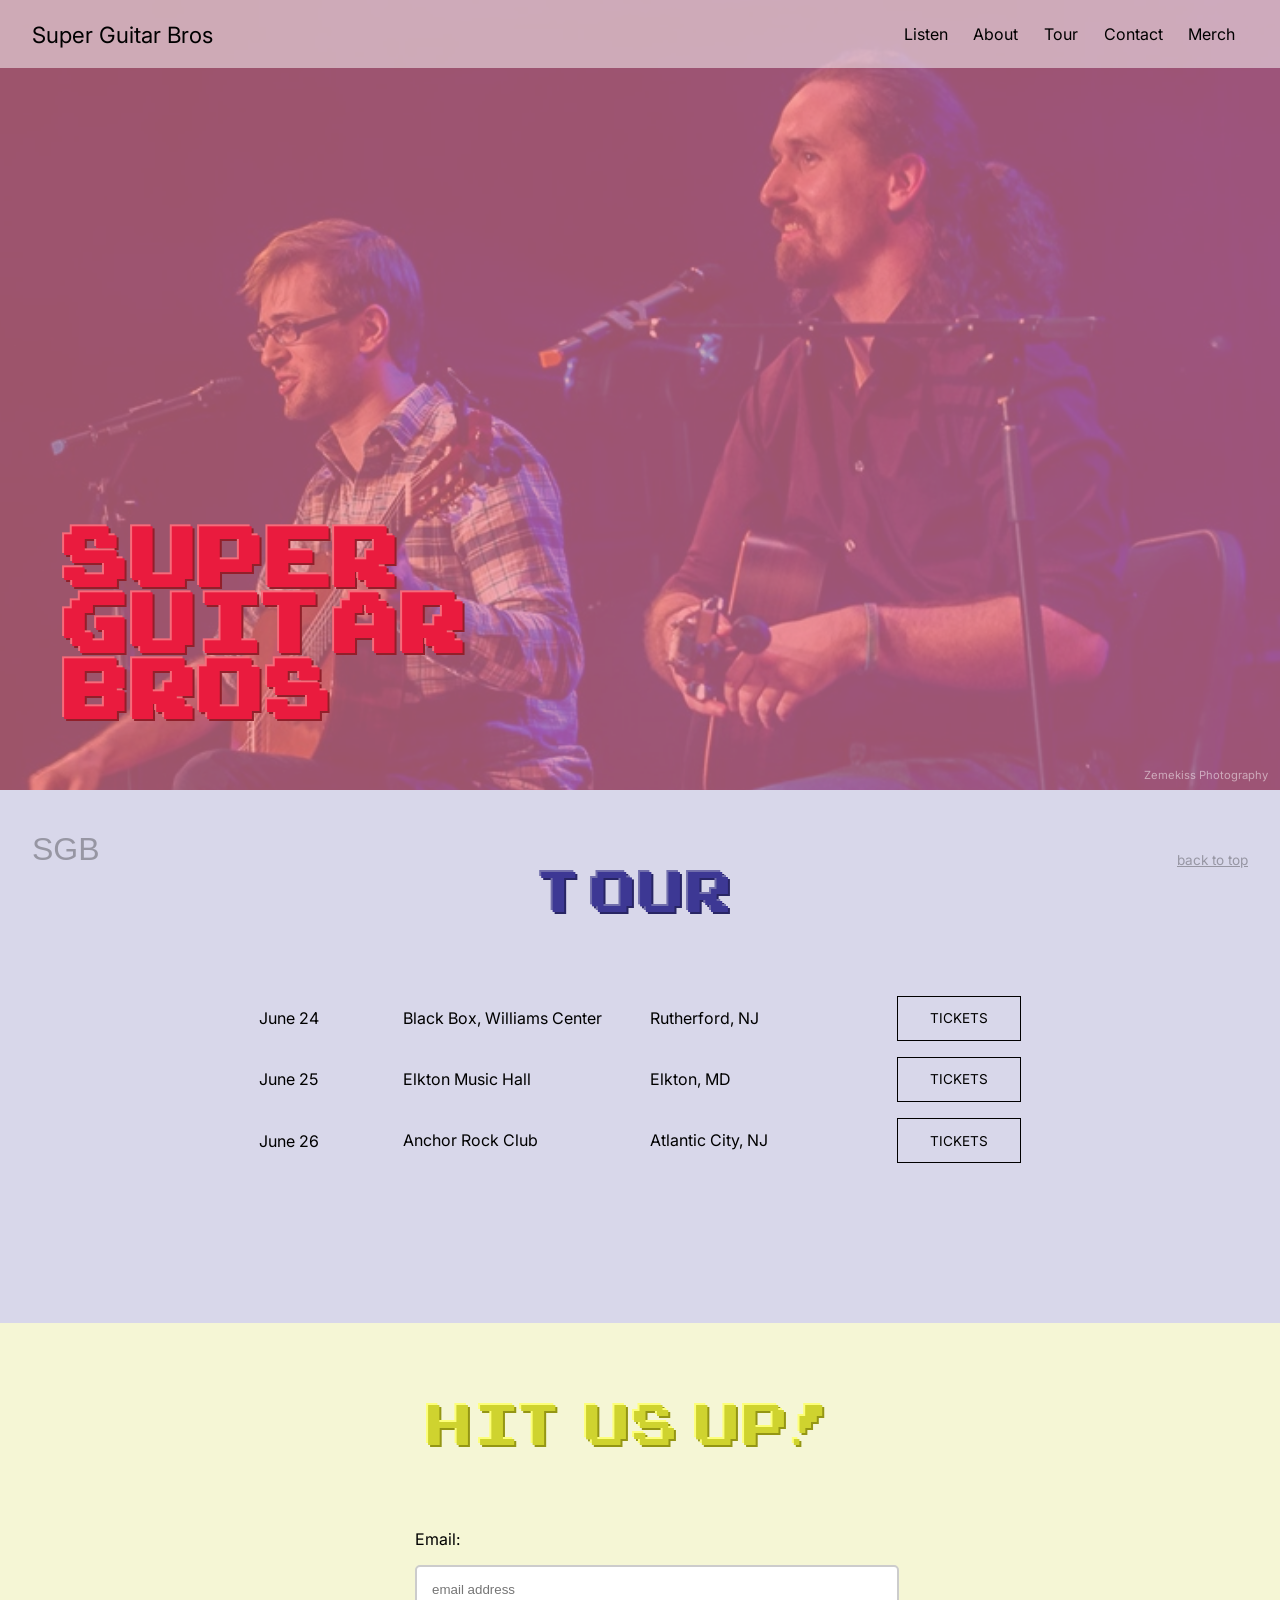
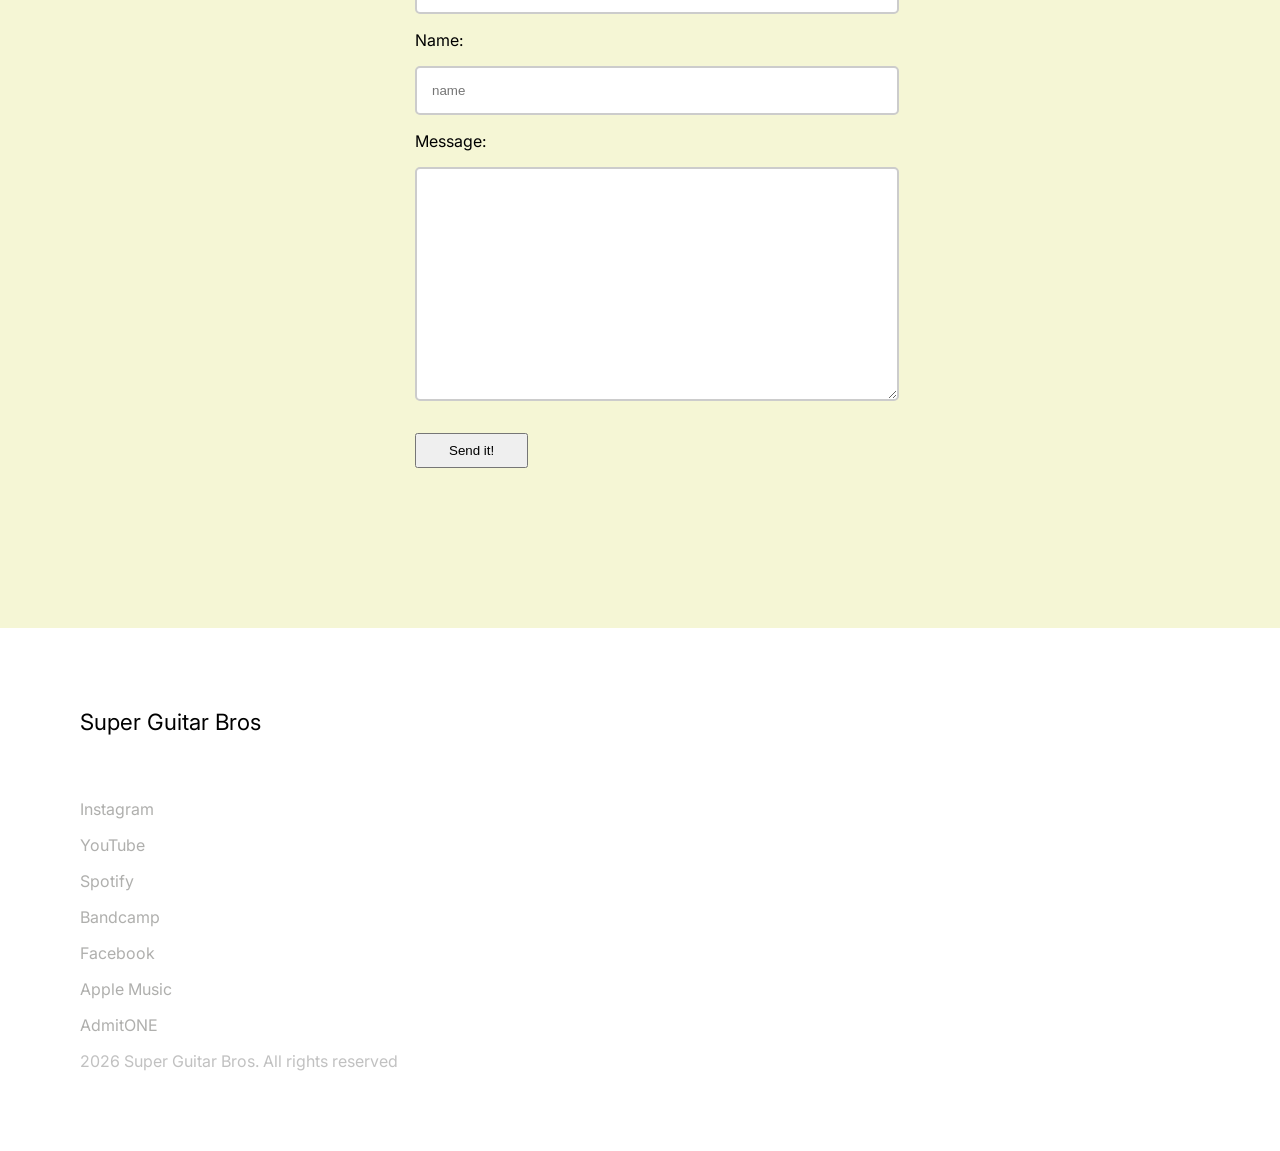
<file: index.html>
<!DOCTYPE html>
<html lang="en">

<head>
    <meta charset="UTF-8">
    <meta name="viewport" content="width=device-width, initial-scale=1.0">
    <title>Super Guitar Bros</title>
    <link rel="stylesheet" href="styles.css">
    <link rel="preconnect" href="https://fonts.googleapis.com" />
    <link rel="preconnect" href="https://fonts.gstatic.com" crossorigin />
    <link href="https://fonts.googleapis.com/css2?family=Anton&family=Inter:wght@400;500&display=swap"
        rel="stylesheet" />
    <link href="https://fonts.googleapis.com/css2?family=Inter:wght@400;500&display=swap" rel="stylesheet" />
</head>

<body>

    <!------------------ navbar ------------------>

    <nav>
        <a href="#" class="nav-logo">Super Guitar Bros</a>
        <ul class="navbar">
            <li><a href="listen.html">Listen</a></li>
            <li><a href="about.html">About</a></li>
            <li><a href="index.html#tour">Tour</a></li>
            <li><a href="contact.html">Contact</a></li>
            <li><a href="https://crowdmade.com/collections/super-guitar-bros?srsltid=AfmBOopEfyoqG2q5q9H0jjFMJgoFhbwvK240i9AD4E1QsGDH7k7IHXs-" target="_blank">Merch</a></li>
        </ul>
    </nav>
    <a href="#top" class="back-to-top">back to top</a>
    <a href="https://www.google.com/search?q=%22super%20guitar%20bros%22" class="watermark">SGB</a>


    <!------------------ hero ------------------>

    <section class="hero">
        <div class="hero-bg"></div>
        <div class="hero-content">
            <h1 class="hero-title">SUPER<br>GUITAR<br>BROS</h1>
        </div>
        <p class="photo-credit">Zemekiss Photography</p>
    </section>

    <!------------------ tour ------------------>

    <section id="tour">
        <p class="section-label" id="tour-label">Tour</p>
        <ul class="tour-list">
            <li class="tour-item">

                <span class="tour-date">June 24</span>
                <div class="tour-venue">Black Box, Williams Center</div>
                <div class="tour-city">Rutherford, NJ</div>
                <a href="#" class="btn">tickets</a>

                <span class="tour-date">June 25</span>
                <div class="tour-venue">Elkton Music Hall</div>
                <div class="tour-city">Elkton, MD</div>
                <a href="#" class="btn">tickets</a>

                <span class="tour-date">June 26</span>
                <div class="tour-venue">Anchor Rock Club</div>
                <div class="tour-city">Atlantic City, NJ</div>
                <a href="#" class="btn">tickets</a>

            </li>
        </ul>
    </section>

    <!------------------ contact ------------------>

    <section id="contact" style="background-color: rgba(206, 208, 45, 0.2); padding: 5rem 2rem 10rem;">
        <p class="section-label" id="contact-label">Hit us up!</p>
        <form action="#">
            <label for="email">Email:</label>
            <input id="email" type="email" placeholder="email address" name="Email Address">
            <label for="first-name">Name:</label>
            <input id="name" type="text" placeholder="name" name="Name">
            <label for="subject">Message:</label>
            <textarea id="subject" name="subject" placeholder=""></textarea>
            <label for="button"></label>
            <button>Send it!</button>
        </form>
    </section>

    <!------------------ footer ------------------>

    <footer>
        <span class="footer-logo">Super Guitar Bros</span>
        <ul class="social-links">
            <li><a href="https://www.instagram.com/superguitarbros/?hl=en" target="_blank">Instagram</a></li>
            <li><a href="https://www.youtube.com/superguitarbros" target="_blank">YouTube</a></li>
            <li><a href="https://open.spotify.com/artist/2WosnSaZPybvQfyGUvD3NX" target="_blank">Spotify</a></li>
            <li><a href="https://superguitarbros.bandcamp.com/" target="_blank">Bandcamp</a></li>
            <li><a href="https://www.facebook.com/SuperGuitarBros/" target="_blank">Facebook</a></li>
            <li><a href="https://music.apple.com/us/artist/super-guitar-bros/969282138" target="_blank">Apple Music</a></li>
            <li><a href="https://admitone.com/artist/super-guitar-bros/6698173a5556add93844bf7f" target="_blank">AdmitONE</a></li>
        </ul>
        <p class="footer-copyright">2026 Super Guitar Bros. All rights reserved</p>
    </footer>
</body>

</html>
</file>
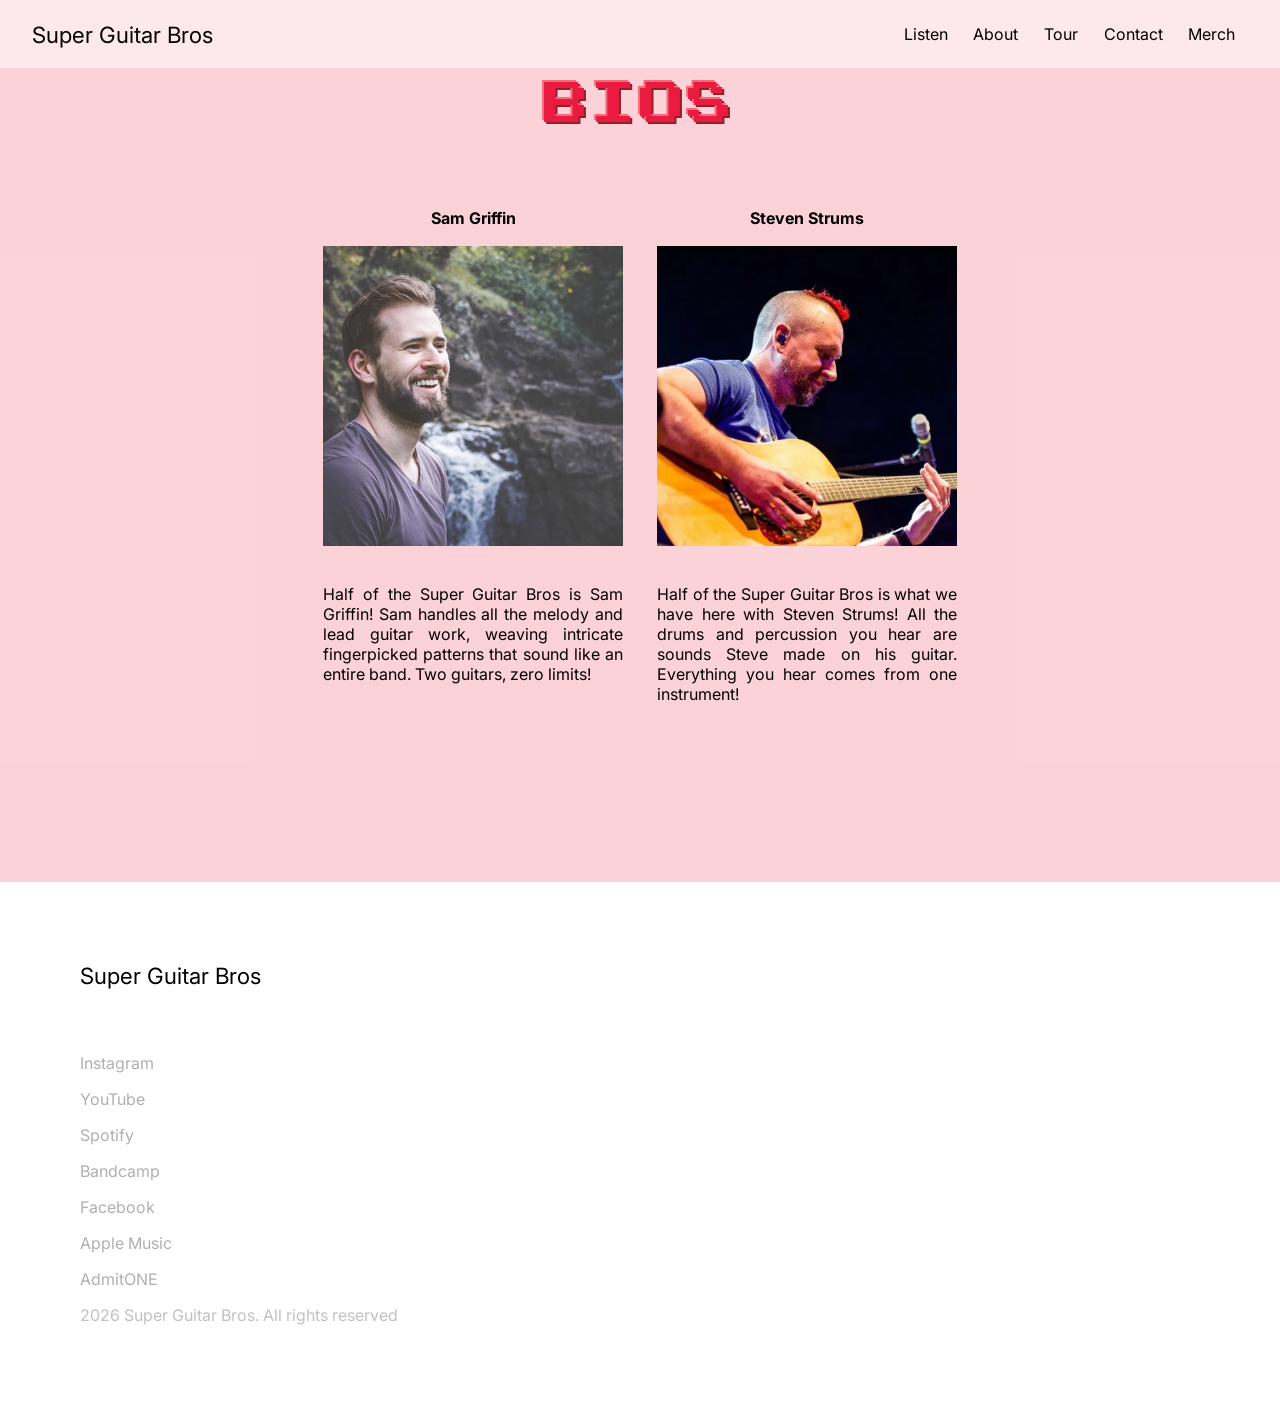
<file: about.html>
<!DOCTYPE html>
<html lang="en">

<head>
    <meta charset="UTF-8">
    <meta name="viewport" content="width=device-width, initial-scale=1.0">
    <title>Super Guitar Bros</title>
    <link rel="preconnect" href="https://fonts.googleapis.com" />
    <link rel="preconnect" href="https://fonts.gstatic.com" crossorigin />
    <link href="https://fonts.googleapis.com/css2?family=Anton&family=Inter:wght@400;500&display=swap"
        rel="stylesheet" />
    <link href="https://fonts.googleapis.com/css2?family=Inter:wght@400;500&display=swap" rel="stylesheet" />
    <style>
        body {
            font-family: 'Inter', sans-serif;
            text-decoration: none;
            /* no underline */
        }

        * {
            margin: 0;
            padding: 0;
        }

        nav {
            padding: 0 2rem;
            display: flex;
            align-items: center;
            background: rgba(255, 255, 255, 0.5);
            position: absolute;
            top: 0;
            left: 0;
            right: 0;
            z-index: 10;
            /* larger number = closer to viewer */
        }

        nav a {
            text-decoration: none;
            color: black;
        }

        .nav-logo {
            margin-right: auto;
            /* push all other items to the right */
            font-size: 1.4rem;
            text-decoration: none;
            /* no underline */
        }

        .navbar {
            display: flex;
            list-style: none;
        }


        .navbar a {
            display: block;
            padding: 1.5rem 0.8rem;

        }

        .navbar li {
            padding: 0;
            margin: 0;
        }

        .navbar li a {
            margin: 0;
        }

        .navbar a:hover {
            background-color: rgba(234, 27, 62, 0.5)
        }

        @font-face {
            font-family: 'NES';
            src: url('arcadeclassic/ARCADECLASSIC.TTF') format('woff2');
        }

        .section-label {
            font-family: 'NES', sans-serif;
            font-size: 5rem;
            line-height: 0.57;
            text-align: center;
            letter-spacing: 0.05em;
            margin-left: 0;
            width: 100%;
        }

        #about {
            text-align: center;
            padding: 5rem 2rem 10rem;
            background-color: rgba(233, 33, 58, 0.2);
        }

        #about-label {
            padding-bottom: 5rem;
            color: #EA1B3E;
            text-shadow:
                -2px -2px 0px #F66B7A,
                2px 2px 0px #921F2A;
        }

        table {
            margin: 0 auto;
        }

        th {
            text-align: center;
        }

        td {
            text-align: justify;
            vertical-align: top;
            padding: 1rem;
            width: 300px;
        }

        .band-photo {
            width: 300px;
            height: 300px;
            object-fit: cover;
        }

        footer {
            display: flex;
            flex-direction: column;
            padding: 5rem;
        }

        footer span {
            margin-bottom: 5rem;
        }

        .footer-logo {
            margin-right: auto;
            margin-bottom: 4rem;
            /* push all other items to the right */
            font-size: 1.4rem;
            text-decoration: none;
            /* no underline */
        }

        .social-links li {
            align-items: center;
            display: block;
            margin-bottom: 1rem;
            list-style: none;
        }

        .social-links a {
            text-decoration: none;
            color: rgba(78, 77, 74, 0.45);
        }

        .social-links a:hover {
            color: rgba(42, 42, 40, 0.75);
        }

        .footer-copyright {
            color: rgba(131, 131, 131, 0.5);
        }
    </style>
</head>

<body>

    <!------------------ navbar ------------------>

    <nav>
        <a href="index.html" class="nav-logo">Super Guitar Bros</a>
        <ul class="navbar">
            <li><a href="listen.html">Listen</a></li>
            <li><a href="about.html">About</a></li>
            <li><a href="index.html#tour">Tour</a></li>
            <li><a href="contact.html">Contact</a></li>
            <li><a href="https://crowdmade.com/collections/super-guitar-bros?srsltid=AfmBOopEfyoqG2q5q9H0jjFMJgoFhbwvK240i9AD4E1QsGDH7k7IHXs-"
                    target="_blank">Merch</a></li>
        </ul>
    </nav>

    <!------------------ about ------------------>

    <section id="about">
        <div id="bios">
            <p class="section-label" id="about-label">Bios</p>
            <table id="bio-table">
                <tr>
                    <th>Sam Griffin</th>
                    <th>Steven Strums</th>
                </tr>
                <tr>
                    <td><img src="sam.jpg" width="300px" class="band-photo" alt="Sam Griffin"></td>
                    <td><img src="steven.jpg" width="300px" class="band-photo" alt="Steven Strums"></td>
                </tr>
                <tr>
                    <td>Half of the Super Guitar Bros is Sam Griffin! Sam handles all the melody and lead guitar work,
                        weaving intricate fingerpicked patterns that sound like an entire band. Two guitars, zero
                        limits!</td>
                    <td>Half of the Super Guitar Bros is what we have here with Steven Strums! All the drums and
                        percussion you hear are sounds Steve made on his guitar. Everything you hear comes from one
                        instrument!</td>
                </tr>
            </table>
        </div>
    </section>

    <!------------------ footer ------------------>

    <footer>
        <span class="footer-logo">Super Guitar Bros</span>
        <ul class="social-links">
            <li><a href="https://www.instagram.com/superguitarbros/?hl=en" target="_blank">Instagram</a></li>
            <li><a href="https://www.youtube.com/superguitarbros" target="_blank">YouTube</a></li>
            <li><a href="https://open.spotify.com/artist/2WosnSaZPybvQfyGUvD3NX" target="_blank">Spotify</a></li>
            <li><a href="https://superguitarbros.bandcamp.com/" target="_blank">Bandcamp</a></li>
            <li><a href="https://www.facebook.com/SuperGuitarBros/" target="_blank">Facebook</a></li>
            <li><a href="https://music.apple.com/us/artist/super-guitar-bros/969282138" target="_blank">Apple Music</a>
            </li>
            <li><a href="https://admitone.com/artist/super-guitar-bros/6698173a5556add93844bf7f"
                    target="_blank">AdmitONE</a></li>
        </ul>
        <p class="footer-copyright">2026 Super Guitar Bros. All rights reserved</p>
    </footer>
</body>

</html>
</file>
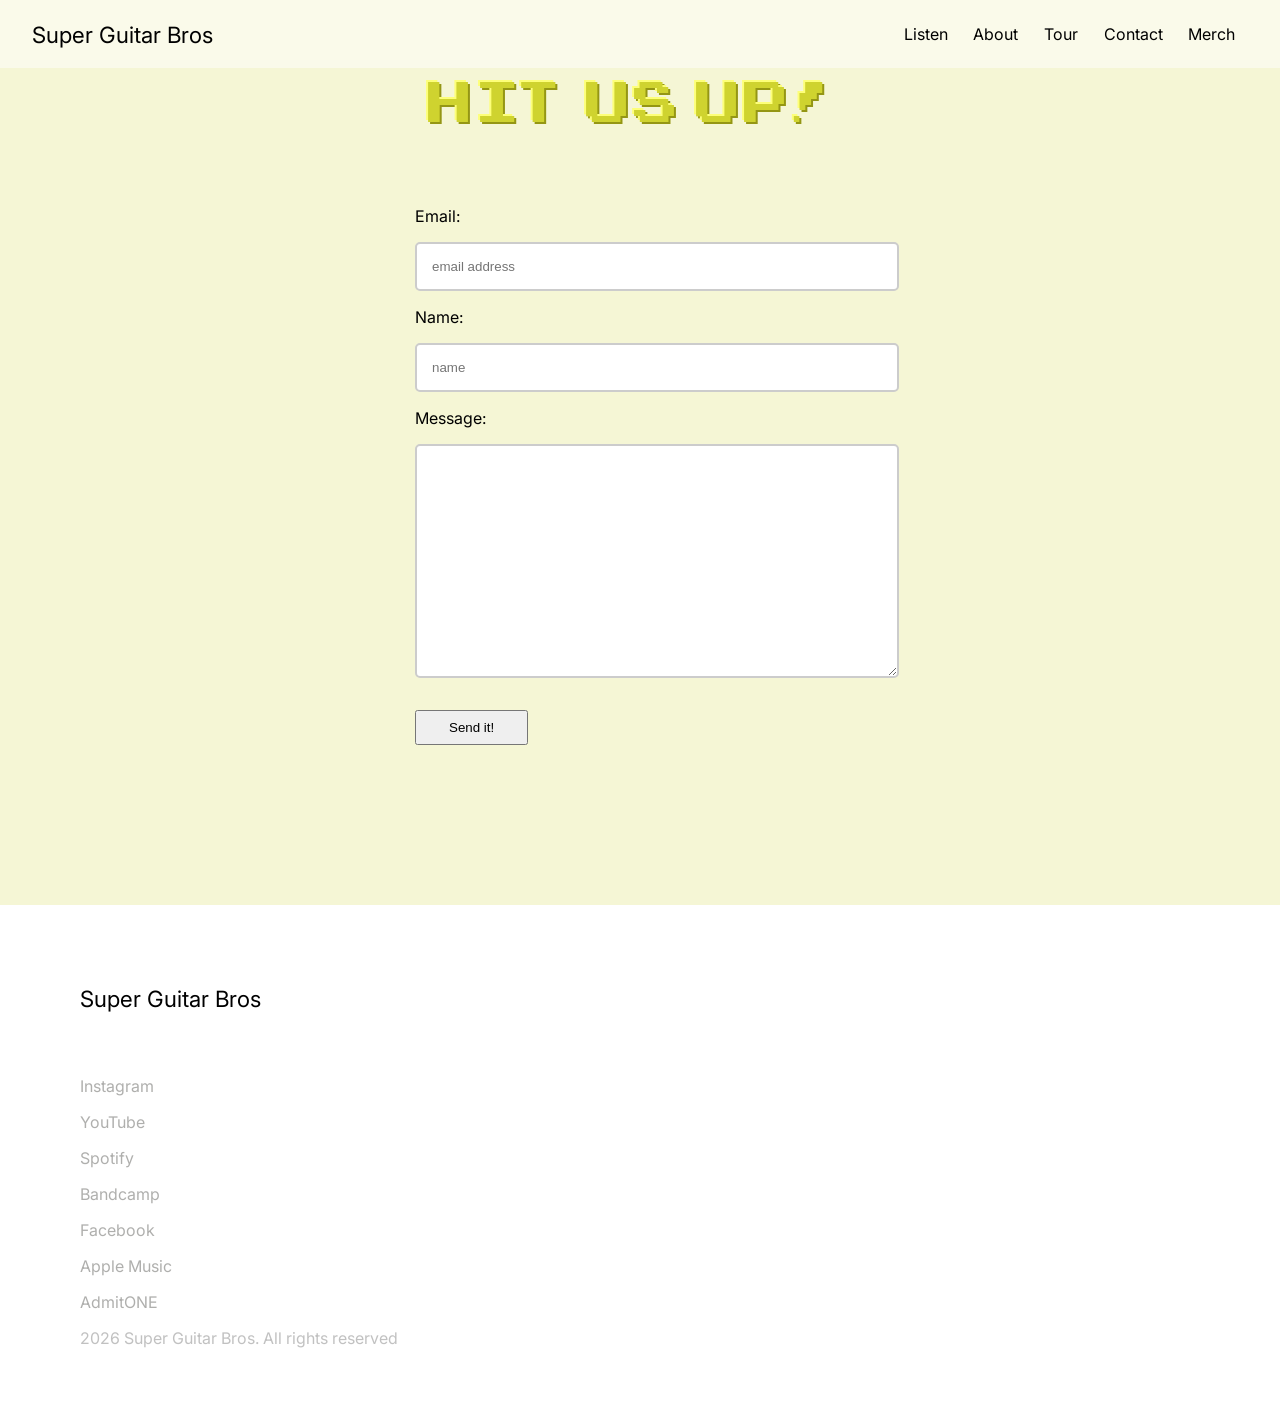
<file: contact.html>
<!DOCTYPE html>
<html lang="en">

<head>
    <meta charset="UTF-8">
    <meta name="viewport" content="width=device-width, initial-scale=1.0">
    <title>Super Guitar Bros</title>
    <link rel="stylesheet" href="styles.css">
    <link rel="preconnect" href="https://fonts.googleapis.com" />
    <link rel="preconnect" href="https://fonts.gstatic.com" crossorigin />
    <link href="https://fonts.googleapis.com/css2?family=Anton&family=Inter:wght@400;500&display=swap"
        rel="stylesheet" />
    <link href="https://fonts.googleapis.com/css2?family=Inter:wght@400;500&display=swap" rel="stylesheet" />
</head>

<body>

    <!------------------ navbar ------------------>

    <nav>
        <a href="index.html" class="nav-logo">Super Guitar Bros</a>
        <ul class="navbar">
            <li><a href="listen.html">Listen</a></li>
            <li><a href="about.html">About</a></li>
            <li><a href="index.html#tour">Tour</a></li>
            <li><a href="#">Contact</a></li>
            <li><a href="https://crowdmade.com/collections/super-guitar-bros?srsltid=AfmBOopEfyoqG2q5q9H0jjFMJgoFhbwvK240i9AD4E1QsGDH7k7IHXs-" target="_blank">Merch</a></li>
        </ul>
    </nav>

    <!------------------ contact ------------------>

    <section id="contact" style="background-color: rgba(206, 208, 45, 0.2); padding: 5rem 2rem 10rem;">
        <p class="section-label" id="contact-label">Hit us up!</p>
        <form action="#">
            <label for="email">Email:</label>
            <input id="email" type="email" placeholder="email address" name="Email Address">
            <label for="first-name">Name:</label>
            <input id="name" type="text" placeholder="name" name="Name">
            <label for="subject">Message:</label>
            <textarea id="subject" name="subject" placeholder=""></textarea>
            <label for="button"></label>
            <button>Send it!</button>
        </form>
    </section>

    <!------------------ footer ------------------>

    <footer>
        <span class="footer-logo">Super Guitar Bros</span>
        <ul class="social-links">
            <li><a href="https://www.instagram.com/superguitarbros/?hl=en" target="_blank">Instagram</a></li>
            <li><a href="https://www.youtube.com/superguitarbros" target="_blank">YouTube</a></li>
            <li><a href="https://open.spotify.com/artist/2WosnSaZPybvQfyGUvD3NX" target="_blank">Spotify</a></li>
            <li><a href="https://superguitarbros.bandcamp.com/" target="_blank">Bandcamp</a></li>
            <li><a href="https://www.facebook.com/SuperGuitarBros/" target="_blank">Facebook</a></li>
            <li><a href="https://music.apple.com/us/artist/super-guitar-bros/969282138" target="_blank">Apple Music</a></li>
            <li><a href="https://admitone.com/artist/super-guitar-bros/6698173a5556add93844bf7f" target="_blank">AdmitONE</a></li>
        </ul>
        <p class="footer-copyright">2026 Super Guitar Bros. All rights reserved</p>
    </footer>
</body>

</html>
</file>
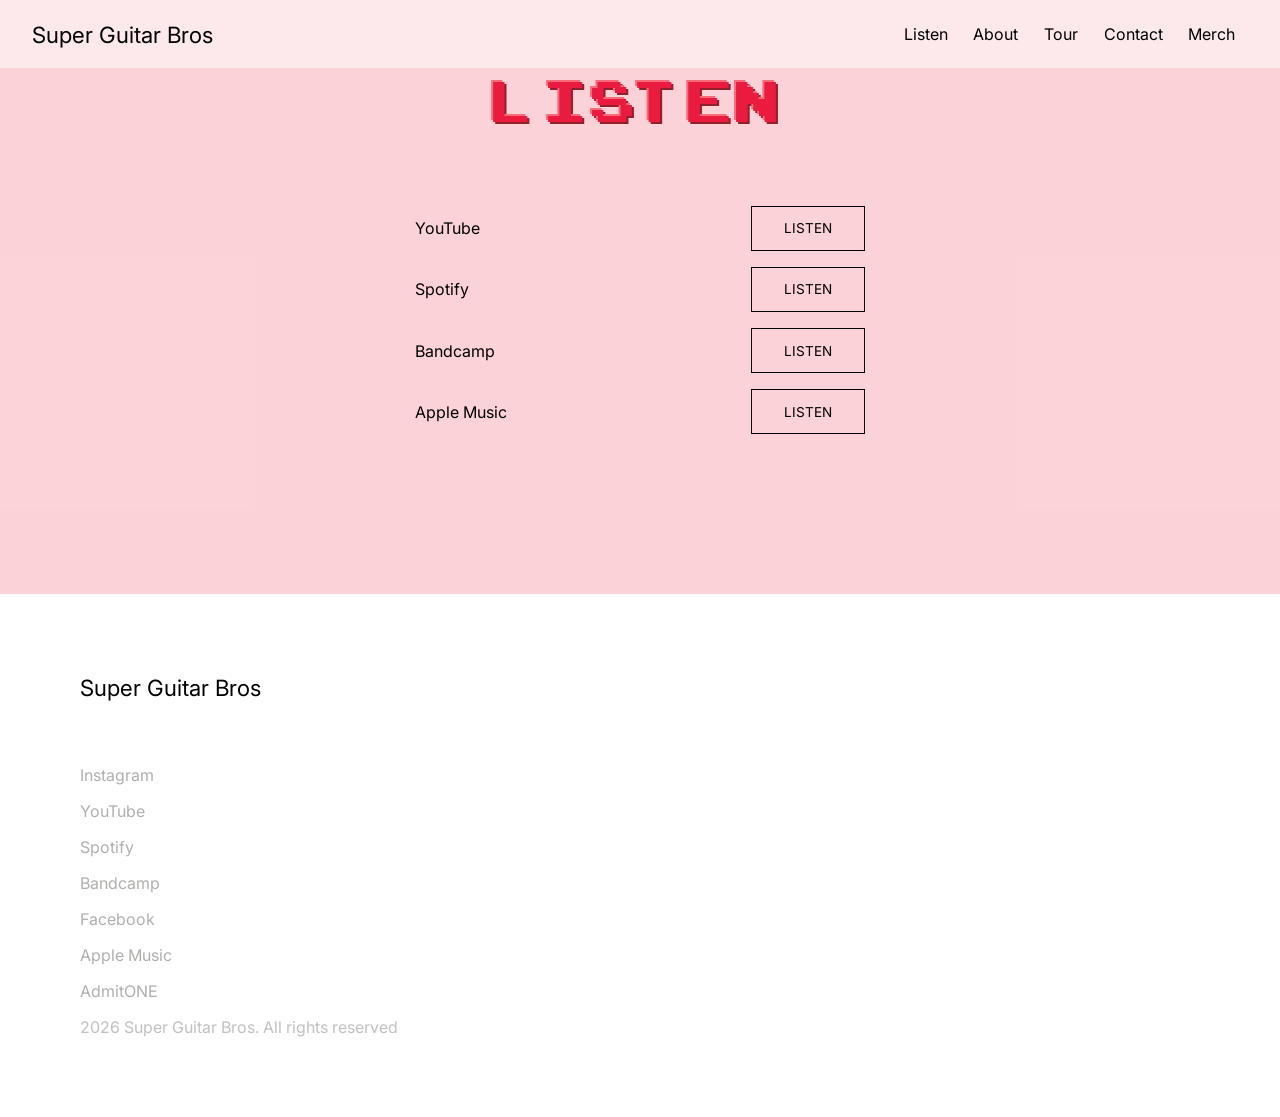
<file: listen.html>
<!DOCTYPE html>
<html lang="en">

<head>
    <meta charset="UTF-8">
    <meta name="viewport" content="width=device-width, initial-scale=1.0">
    <title>Super Guitar Bros</title>
    <link rel="stylesheet" href="styles.css">
    <link rel="preconnect" href="https://fonts.googleapis.com" />
    <link rel="preconnect" href="https://fonts.gstatic.com" crossorigin />
    <link href="https://fonts.googleapis.com/css2?family=Anton&family=Inter:wght@400;500&display=swap"
        rel="stylesheet" />
    <link href="https://fonts.googleapis.com/css2?family=Inter:wght@400;500&display=swap" rel="stylesheet" />
</head>

<body>

    <!------------------ navbar ------------------>

    <nav>
        <a href="index.html" class="nav-logo">Super Guitar Bros</a>
        <ul class="navbar">
            <li><a href="listen.html">Listen</a></li>
            <li><a href="about.html">About</a></li>
            <li><a href="index.html#tour">Tour</a></li>
            <li><a href="contact.html">Contact</a></li>
            <li><a href="https://crowdmade.com/collections/super-guitar-bros?srsltid=AfmBOopEfyoqG2q5q9H0jjFMJgoFhbwvK240i9AD4E1QsGDH7k7IHXs-" target="_blank">Merch</a></li>
        </ul>
    </nav>

    <!------------------ listen ------------------>

    <section id="listen">
        <p class="section-label" id="listen-label">Listen</p>
        <ul class="streaming-list">
            <li class="streaming-item">
                <span class="streaming-service">YouTube</span>
                <a href="https://www.youtube.com/superguitarbros" target="_blank" class="btn">Listen</a>
            </li>
            <li class="streaming-item">
                <span class="streaming-service">Spotify</span>
                <a href="https://open.spotify.com/artist/2WosnSaZPybvQfyGUvD3NX" target="_blank" class="btn">Listen</a>
            </li>
            <li class="streaming-item">
                <span class="streaming-service">Bandcamp</span>
                <a href="https://superguitarbros.bandcamp.com/" target="_blank" class="btn">Listen</a>
            </li>
            <li class="streaming-item">
                <span class="streaming-service">Apple Music</span>
                <a href="https://music.apple.com/us/artist/super-guitar-bros/969282138" target="_blank" class="btn">Listen</a>
            </li>
        </ul>
    </section>

    <!------------------ footer ------------------>

    <footer>
        <span class="footer-logo">Super Guitar Bros</span>
        <ul class="social-links">
            <li><a href="https://www.instagram.com/superguitarbros/?hl=en" target="_blank">Instagram</a></li>
            <li><a href="https://www.youtube.com/superguitarbros" target="_blank">YouTube</a></li>
            <li><a href="https://open.spotify.com/artist/2WosnSaZPybvQfyGUvD3NX" target="_blank">Spotify</a></li>
            <li><a href="https://superguitarbros.bandcamp.com/" target="_blank">Bandcamp</a></li>
            <li><a href="https://www.facebook.com/SuperGuitarBros/" target="_blank">Facebook</a></li>
            <li><a href="https://music.apple.com/us/artist/super-guitar-bros/969282138" target="_blank">Apple Music</a></li>
            <li><a href="https://admitone.com/artist/super-guitar-bros/6698173a5556add93844bf7f" target="_blank">AdmitONE</a></li>
        </ul>
        <p class="footer-copyright">2026 Super Guitar Bros. All rights reserved</p>
    </footer>
</body>

</html>
</file>
<file: styles.css>
body {
    font-family: 'Inter', sans-serif;
    text-decoration: none;
    /* no underline */
    overflow-x: hidden;
    /* for mobile */

}

/* default to no margin or padding*/
* {
    margin: 0;
    padding: 0;
}

/* ------------------ navbar ------------------ */

nav {
    padding: 0 2rem;
    display: flex;
    align-items: center;
    background: rgba(255, 255, 255, 0.5);
    position: absolute;
    /* so the navbar floats on the hero image */
    top: 0;
    left: 0;
    right: 0;
    z-index: 10;
    /* larger number = closer to viewer */
}

nav a {
    text-decoration: none;
    color: black;
}

.nav-logo {
    margin-right: auto;
    /* push all other items to the right */
    font-size: 1.4rem;
    text-decoration: none;
    /* no underline */
}

.navbar {
    display: flex;
    /* allows for horizontal positioning */
    list-style: none;
}

.navbar a {
    display: block;
    padding: 1.5rem 0.8rem;

}

.navbar li {
    padding: 0;
    margin: 0;
}

.navbar li a {
    margin: 0;
}

.navbar a:hover {
    background-color: rgba(234, 27, 62, 0.5)
}

.back-to-top {
    position: fixed;
    bottom: 2rem;
    right: 2rem;
    font-size: 0.85rem;
    color: rgba(0, 0, 0, 0.3);
}

.back-to-top:hover {
    color: rgba(0, 0, 0, 0.7);
}

.watermark {
    font-family: Impact, Haettenschweiler, 'Arial Narrow Bold', sans-serif;
    position: fixed;
    bottom: 2rem;
    left: 2rem;
    font-size: 2rem;
    color: rgba(0, 0, 0, 0.3);
    text-decoration: none;
}

.watermark:hover {
    color: rgba(0, 0, 0, 0.7);
}

/* ------------------ hero ------------------ */

.hero {
    min-height: 600px;
    height: 70vh;
    display: flex;
    flex-direction: column;
    /* pushes content to the bottom */
    justify-content: flex-end;
    padding: 6rem 2rem 4rem;
    position: relative;
    overflow: hidden;
    /* overhanging elements remain hidden */
}

.hero-title {
    font-family: 'NES', sans-serif;
    font-size: 7rem;
    line-height: 0.59;
    letter-spacing: 0.05em;
    margin-bottom: 0rem;
    margin-left: 2rem;
    color: #EA1B3E;
    text-shadow:
        -2px -2px 0px #F66B7A,
        2px 2px 0px #921F2A;
}

.hero-bg {
    position: absolute;
    inset: 0;
    background-image: url('sgb_background.jpg');
    background-size: cover;
    background-position: top;
    background-repeat: no-repeat;
    /* otherwise there'd be duplicates on either side */
    background-attachment: fixed;
    /* image doesn't scroll */
    opacity: 70%;
}

/* pseudo-element for tinted overlay */
.hero-bg::after {
    content: '';
    position: absolute;
    inset: 0;
    /* background: rgba(150, 150, 150, 0.65); */
    background: rgba(234, 27, 62, 0.5);
    /* overlay R, G, B, Opacity */
}

.hero-content {
    position: relative;
    z-index: 1;
    /* sits on top of the background and overlay */
}

.photo-credit {
    position: absolute;
    bottom: 0.5rem;
    right: 0.75rem;
    font-size: 0.7rem;
    color: rgba(255, 255, 255, 0.5);
    z-index: 1;
}

@font-face {
    font-family: 'NES';
    src: url('arcadeclassic/ARCADECLASSIC.TTF') format('woff2');
}

/* ------------------ tour ------------------ */

#tour {
    padding-top: 5rem;
    padding-bottom: 10rem;
    background-color: rgba(61, 56, 148, 0.2)
}

#tour-label {
    padding-bottom: 5rem;
    color: #3D3894;
    text-shadow:
        -2px -2px 0px #716eab,
        2px 2px 0px #282564;
}

.section-label {
    font-family: 'NES', sans-serif;
    font-size: 5rem;
    line-height: 0.57;
    text-align: center;
    letter-spacing: 0.05em;
    margin-left: 0;
    width: 100%;
}

.tour-list {
    display: grid;
    align-items: center;
    list-style: none;
    justify-content: center;
}

.tour-item {
    display: grid;
    grid-template-columns: 6rem 1fr 1fr auto;
    /* columns for tour date, venue, city, and button */
    align-items: center;
    column-gap: 3rem;
    row-gap: 1rem;
}

.tour-venue,
.tour-city {
    margin: 0;
    line-height: 1.3;
}

.btn {
    display: inline-block;
    padding: 0.85rem 2rem;
    border: 1px solid;
    color: black;
    text-decoration: none;
    font-size: 0.85rem;
    text-transform: uppercase;
}

/* ------------------ contact ------------------ */



#contact-label {
    padding-bottom: 5rem;
    color: #CFD32F;
    margin-left: 0;
    text-shadow:
        -2px -2px 0px #fdff79,
        2px 2px 0px #949614;
}

form {
    display: grid;
    gap: 1rem;
    max-width: 450px;
    margin: 0 auto;
}

input,
select,
textarea {
    width: 100%;
    padding: 15px;
    border: 2px solid #ccc;
    border-radius: 5px;
}

textarea {
    width: 100%;
    height: 200px;
    padding: 15px;
    border: 2px solid #ccc;
    border-radius: 5px;
}

button {
    justify-self: left;
    width: auto;
    padding: 0.5rem 2rem;
}

/* ------------------ listen ------------------ */

#listen {
    background-color: rgba(233, 33, 58, 0.2);
    padding: 5rem 2rem 10rem;
}

#listen-label {
    padding-bottom: 5rem;
    color: #EA1B3E;
    margin-left: 0;
    text-shadow:
        -2px -2px 0px #F66B7A,
        2px 2px 0px #921F2A;
}

.streaming-list {
    display: grid;
    gap: 1rem;
    /* space between each row */
    max-width: 450px;
    margin: 0 auto;
    /* center horizontally */
}

.streaming-item {
    display: grid;
    grid-template-columns: 1fr auto;
    align-items: center;
}

/* ------------------ footer ------------------ */

footer {
    display: flex;
    flex-direction: column;
    padding: 5rem;
}

footer span {
    margin-bottom: 5rem;
}

.footer-logo {
    margin-right: auto;
    margin-bottom: 4rem;
    /* push all other items to the right */
    font-size: 1.4rem;
    text-decoration: none;
    /* no underline */
}

.social-links li {
    align-items: center;
    display: block;
    margin-bottom: 1rem;
    list-style: none;
}

.social-links a {
    text-decoration: none;
    color: rgba(78, 77, 74, 0.45);
}

.social-links a:hover {
    color: rgba(42, 42, 40, 0.75);
}

.footer-copyright {
    color: rgba(131, 131, 131, 0.5);
}

/* ------------------ mobile ------------------ */

@media (max-width: 600px) {

    .hero-title {
        font-size: 3.5rem;
        margin-left: 0;
    }

    .section-label {
        font-size: 3rem;
    }

    .tour-item {
        grid-template-columns: 1fr;
    }

    .tour-item .btn {
        justify-self: start;
    }

    nav {
        padding: 0 1rem;
    }

    .nav-logo {
        font-size: 1rem;
    }

    .navbar a {
        padding: 1.5rem 0.5rem;
        font-size: 0.8rem;
    }

    footer {
        padding: 2rem;
    }

    table {
        width: 100%;
    }

    td,
    th {
        width: auto;
        padding: 0.5rem;
    }

    .band-photo {
        width: 100%;
        height: auto;
    }

    nav {
        flex-wrap: wrap;
        padding: 0.5rem 1rem;
    }

    .nav-logo {
        font-size: 1rem;
        padding: 0.5rem 0;
        width: 100%;
    }

    .navbar {
        width: 100%;
        justify-content: space-between;
        /* equal space between links */
    }

    .navbar a {
        padding: 0.75rem 0.3rem;
        font-size: 0.75rem;
    }

    .hero-title {
        font-size: 3rem;
        margin-left: 0;
    }
}
</file>
